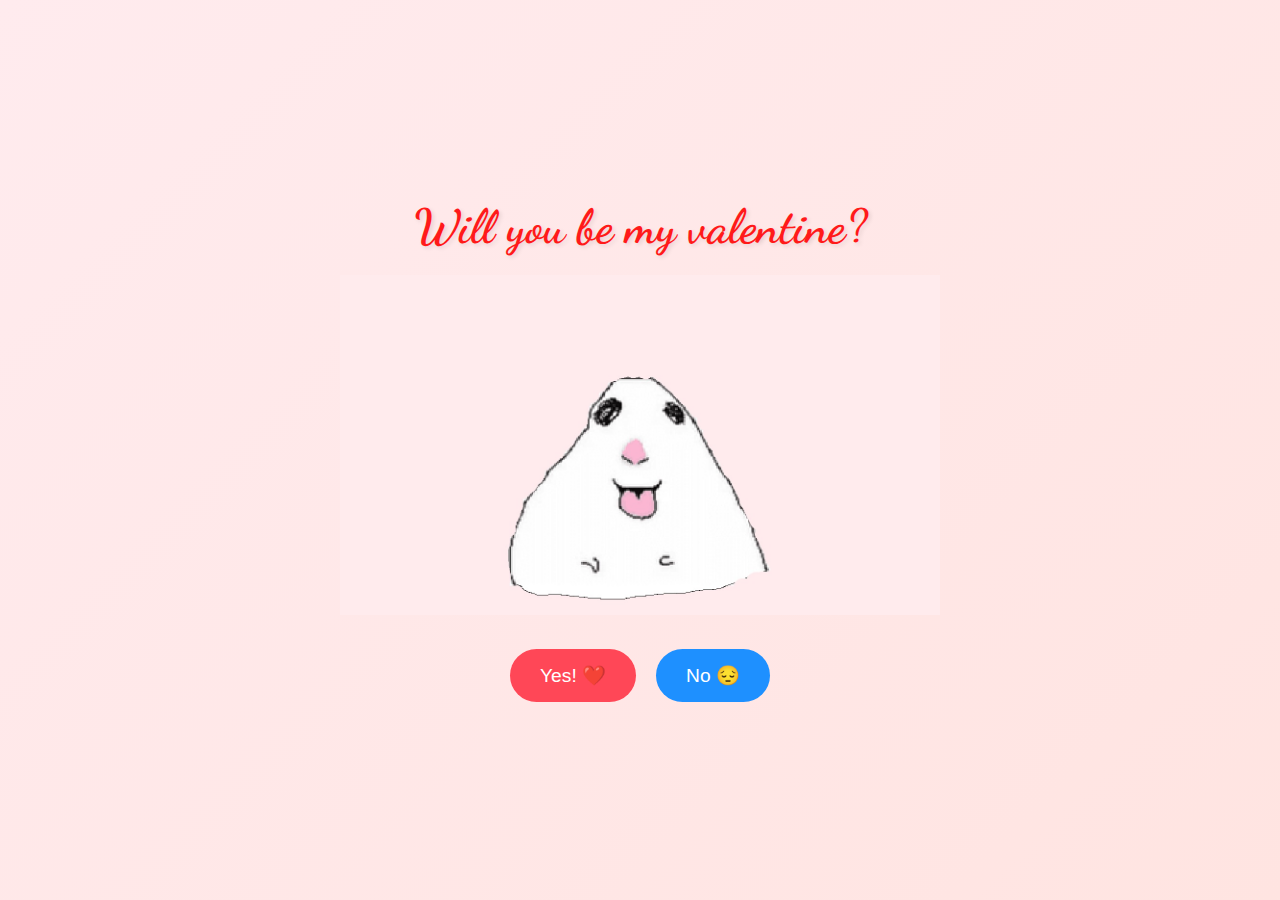
<file: index.html>
<!DOCTYPE html>
<html lang="en">
<head>
  <meta charset="UTF-8">
  <meta name="viewport" content="width=device-width, initial-scale=1.0">
  <title>Be My Valentine?</title>
  <link rel="preconnect" href="https://fonts.googleapis.com">
  <link rel="preconnect" href="https://fonts.gstatic.com" crossorigin>
  <link href="https://fonts.googleapis.com/css2?family=Dancing+Script:wght@700&family=Pacifico&display=swap" rel="stylesheet">
  <link rel="stylesheet" href="style.css">
</head>
<body>
  
  <div class="container">
    <h1 class="valentine-question">Will you be my valentine?</h1>
    <img src="PIC2.jpg" alt="Will you be my Valentine?">
    <div class="buttons">
      <a href="yes.html" class="button yes">Yes! ❤️</a>
      <a href="no.html" class="button no">No 😔</a>
    </div>
  </div>
</body>

</html>
</file>
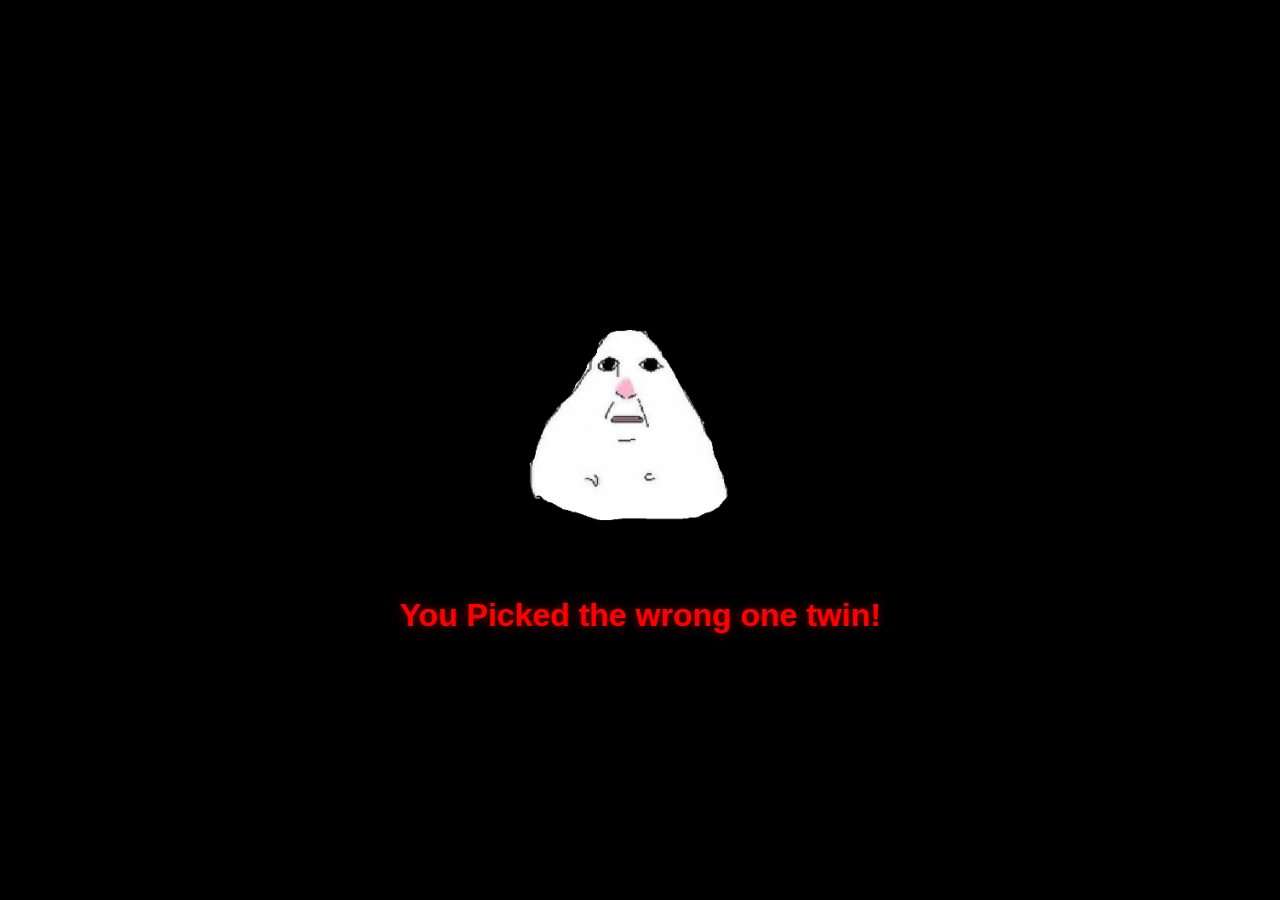
<file: no.html>
<!DOCTYPE html>
<html lang="en">
<head>
  <meta charset="UTF-8">
  <meta name="viewport" content="width=device-width, initial-scale=1.0, maximum-scale=1.0, user-scalable=yes">
  <title>Oh No! 😿</title>
  <style>
    body {
      margin: 0;
      padding: 0;
      background: black;
      display: flex;
      justify-content: center;
      align-items: center;
      min-height: 100vh;
      font-family: Arial, sans-serif;
      overflow-x: hidden;
      width: 100%;
    }
    
    .container {
      text-align: center;
      padding: 20px;
      max-width: 600px;
      width: 100%;
      box-sizing: border-box;
    }
    
    img {
      max-width: 95%; /* Fixed from 120% to 60% */
      height: auto;
      margin-bottom: 30px;
      display: block;
      margin-left: auto;
      margin-right: auto;
    }
    
    .message {
      color: #ff0000;
      font-size: 2rem;
      font-weight: bold;
      text-shadow: 0 0 10px rgba(255, 0, 0, 0.5);
      margin: 20px 0 0 0;
      padding: 0 10px;
      word-break: break-word;
   
    
    /* === MOBILE OPTIMIZATIONS === */
    
    /* Tablets and small desktops */
    @media screen and (max-width: 768px) {
      .message {
        font-size: 1.8rem;
      }
      
      img {
        max-width: 140%;
      }
    }
    
    /* Mobile phones */
    @media screen and (max-width: 600px) {
      .container {
        padding: 15px;
      }
      
      .message {
        font-size: 1.6rem; /* Smaller text on mobile */
        margin-top: 15px;
      }
      
      img {
        max-width: 80%; /* Larger image on mobile for better visibility */
        margin-bottom: 20px;
      }
      
      .back-button {
        margin-top: 30px;
        padding: 14px 30px; /* Larger touch target */
        font-size: 1.1rem;
        width: 80%;
        max-width: 280px;
        box-sizing: border-box;
      }
    }
    
    /* Small phones */
    @media screen and (max-width: 400px) {
      .message {
        font-size: 1.4rem;
      }
      
      img {
        max-width: 90%;
      }
      
      .back-button {
        width: 90%;
        padding: 14px 20px;
      }
    }
    
    /* Landscape orientation */
    @media screen and (max-width: 900px) and (orientation: landscape) {
      body {
        padding: 20px 0;
      }
      
      .container {
        display: flex;
        flex-direction: row;
        align-items: center;
        justify-content: center;
        gap: 30px;
        max-width: 100%;
      }
      
      .left-content {
        flex: 1;
      }
      
      .right-content {
        flex: 1;
      }
      
      .message {
        font-size: 1.6rem;
        margin-top: 0;
      }
      
      img {
        max-width: 70%;
        margin-bottom: 10px;
      }
      
      .back-button {
        margin-top: 20px;
        width: auto;
      }
    }
    
    /* Prevent hover effects on mobile (prevents stuck states) */
    @media (hover: none) and (pointer: coarse) {
      .back-button:hover {
        background: #333; /* Same as normal state */
      }
    }
    
    /* Fix for iOS tap highlight */
    a, .back-button {
      -webkit-tap-highlight-color: transparent;
    }
  </style>
</head>
<body>
  <div class="container">
    <div class="left-content">
      <img src="PIC3.jpg" alt="Give it back!">
    </div>
    <div class="right-content">
      <p class="message">You Picked the wrong one twin! </p>
      
      <!-- OPTIONAL: Add this "Go Back" button for better mobile navigation -->
      <!-- Comment this out if you don't want it -->
      <div>
        
      </div>
    </div>
  </div>
</body>
</html>
</file>
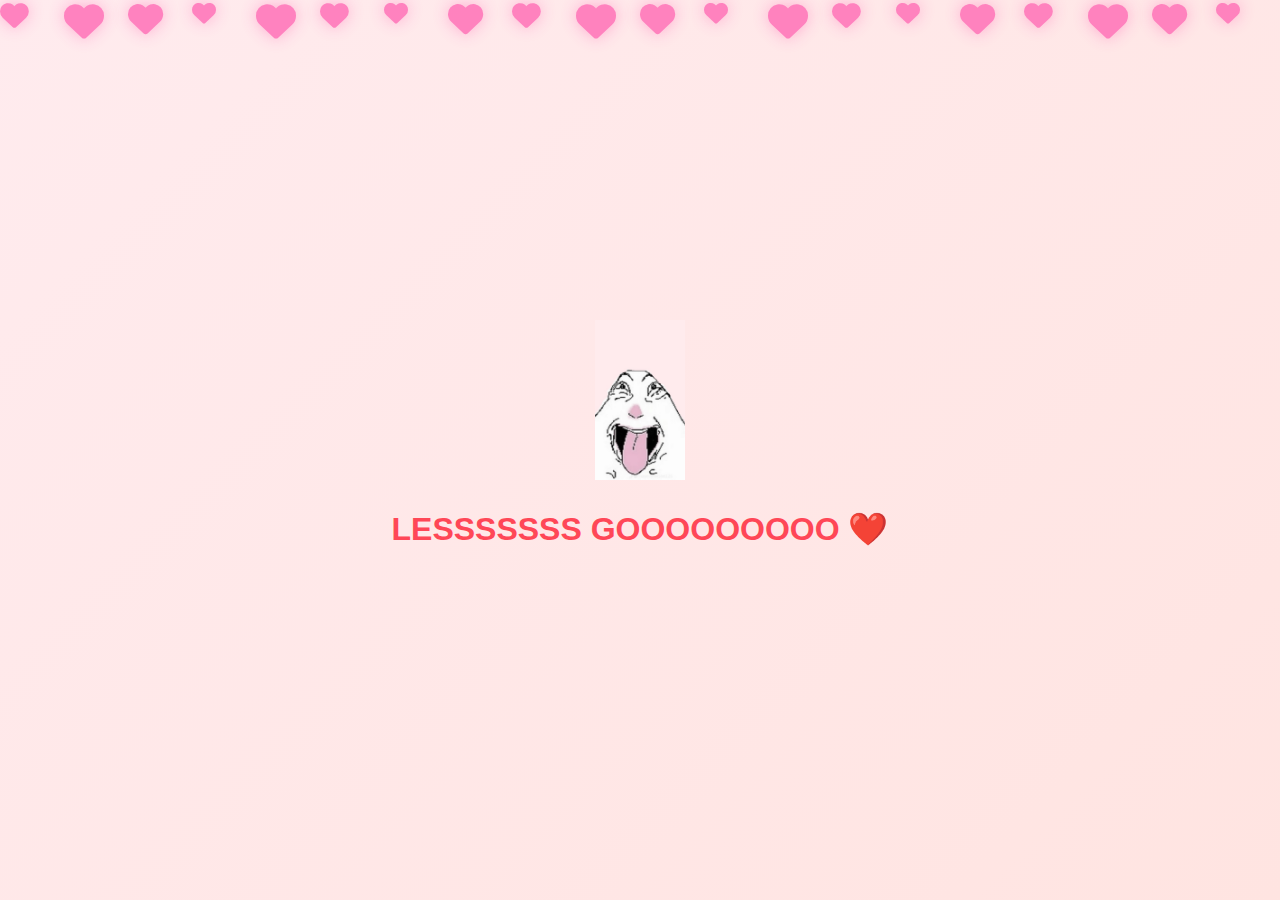
<file: yes.html>
<!DOCTYPE html>
<html lang="en">
<head>
  <meta charset="UTF-8">
  <meta name="viewport" content="width=device-width, initial-scale=1.0">
  <title>LESSSSSSSSS GOOOOOO ❤️</title>
  <!-- Font Awesome for beautiful heart icons -->
  <link rel="stylesheet" href="https://cdnjs.cloudflare.com/ajax/libs/font-awesome/6.0.0/css/all.min.css">
  <!-- Custom styles -->
  <link rel="stylesheet" href="style.css">
  <style>
    .message {
      color: #ff4757;
      font-size: 2rem;
      font-weight: bold;
      margin-top: 30px;
    }
    
    /* IMAGE CROPPING - Removes sides, keeps center */
    .image-wrapper {
      width: 80%;
      max-width: 90px;  /* Adjust overall width */
      height: 160px;     /* Adjust height to control cropping */
      margin: 0 auto 30px auto;
      overflow: hidden;  /* This hides the cropped parts */
      border: none;
    }
    
    .image-wrapper img {
      width: 100%;
      height: 100%;
      object-fit: cover;     /* Crops to fill container */
      object-position: center; /* Keeps the center */
      display: block;
    }
    
    /* Mobile adjustments */
    @media screen and (max-width: 600px) {
      .image-wrapper {
        height: 280px;  /* Slightly shorter on mobile */
        max-width: 100%;
      }
    }
  </style>
</head>
<body>
  <!-- Falling hearts with Font Awesome icons -->
  <div class="hearts">
    <div class="heart"><i class="fas fa-heart"></i></div>
    <div class="heart"><i class="fas fa-heart"></i></div>
    <div class="heart"><i class="fas fa-heart"></i></div>
    <div class="heart"><i class="fas fa-heart"></i></div>
    <div class="heart"><i class="fas fa-heart"></i></div>
    <div class="heart"><i class="fas fa-heart"></i></div>
    <div class="heart"><i class="fas fa-heart"></i></div>
    <div class="heart"><i class="fas fa-heart"></i></div>
    <div class="heart"><i class="fas fa-heart"></i></div>
    <div class="heart"><i class="fas fa-heart"></i></div>
    <div class="heart"><i class="fas fa-heart"></i></div>
    <div class="heart"><i class="fas fa-heart"></i></div>
    <div class="heart"><i class="fas fa-heart"></i></div>
    <div class="heart"><i class="fas fa-heart"></i></div>
    <div class="heart"><i class="fas fa-heart"></i></div>
    <div class="heart"><i class="fas fa-heart"></i></div>
    <div class="heart"><i class="fas fa-heart"></i></div>
    <div class="heart"><i class="fas fa-heart"></i></div>
    <div class="heart"><i class="fas fa-heart"></i></div>
    <div class="heart"><i class="fas fa-heart"></i></div>
  </div>

  <div class="container">
    <!-- Image wrapper with cropping -->
    <div class="image-wrapper">
      <img src="PIC4.jpg" alt="Happy Valentine's Day!">
    </div>
    <p class="message">LESSSSSSS GOOOOOOOOO ❤️</p>
  </div>
</body>
</html>
</file>
<file: style.css>
body {
  margin: 0;
  padding: 0;
  font-family: Arial, sans-serif;
  background: linear-gradient(135deg, #ffebee, #ffe4e1);
  color: #333;
  display: flex;
  justify-content: center;
  align-items: center;
  min-height: 100vh;
  overflow: hidden;
  position: relative;
}

.container {
  text-align: center;
  padding: 20px;
  max-width: 600px;
  z-index: 1;
}

.valentine-question {
  font-family: 'Dancing Script', 'Pacifico', cursive;
  color: #ff1a1a;
  font-size: 3rem;
  margin-bottom: 20px;
  margin-top: 0;
  text-shadow: 2px 2px 4px rgba(0, 0, 0, 0.1);
  animation: pulse 2s ease-in-out infinite;
}

@keyframes pulse {
  0% { transform: scale(1); }
  50% { transform: scale(1.05); }
  100% { transform: scale(1); }
}

img {
  max-width: 100%;
  height: auto;
  margin-bottom: 30px;
  border: none;
  border-radius: 0;
  box-shadow: none;
  outline: none;
}

.buttons {
  display: flex;
  justify-content: center;
  gap: 20px;
}

.button {
  padding: 15px 30px;
  font-size: 1.2rem;
  text-decoration: none;
  color: white;
  border-radius: 50px;
  cursor: pointer;
  transition: transform 0.3s;
}

.button:hover {
  transform: scale(1.05);
}

.yes {
  background: #ff4757;
}

.no {
  background: #1e90ff;
}

.message {
  font-size: 1.5rem;
  font-weight: bold;
}

/* Falling Hearts Animation - Font Awesome Version */
.hearts {
  position: absolute;
  top: 0;
  left: 0;
  width: 100%;
  height: 100%;
  overflow: hidden;
  pointer-events: none;
  z-index: 0;
}

.heart {
  position: absolute;
  font-size: 2rem;
  opacity: 0.8;
  animation: fall linear infinite;
}

/* ALL HEARTS NOW PINK - Uniform color */
.heart i {
  color: #ff69b4; /* Hot pink - same for all hearts */
  filter: drop-shadow(0 0 8px rgba(255, 105, 180, 0.6)); /* Pink glow */
}

/* Size variations only - no color variations */
.heart:nth-child(4n) { font-size: 1.8rem; }
.heart:nth-child(4n+1) { font-size: 2.2rem; }
.heart:nth-child(4n+2) { font-size: 2.5rem; }
.heart:nth-child(4n+3) { font-size: 1.5rem; }

@keyframes fall {
  0% {
    transform: translateY(-10%);
    opacity: 0.8;
  }
  100% {
    transform: translateY(100vh);
    opacity: 0;
  }
}

/* Heart positions and timing */
.heart:nth-child(1) { left: 10%; animation-duration: 8s; animation-delay: 0s; }
.heart:nth-child(2) { left: 20%; animation-duration: 10s; animation-delay: 0s; }
.heart:nth-child(3) { left: 30%; animation-duration: 6s; animation-delay: 0s; }
.heart:nth-child(4) { left: 40%; animation-duration: 12s; animation-delay: 0s; }
.heart:nth-child(5) { left: 50%; animation-duration: 7s; animation-delay: 0s; }
.heart:nth-child(6) { left: 60%; animation-duration: 9s; animation-delay: 0s; }
.heart:nth-child(7) { left: 70%; animation-duration: 11s; animation-delay: 0s; }
.heart:nth-child(8) { left: 80%; animation-duration: 8s; animation-delay: 0s; }
.heart:nth-child(9) { left: 90%; animation-duration: 10s; animation-delay: 0s; }
.heart:nth-child(10) { left: 5%; animation-duration: 12s; animation-delay: 0s; }
.heart:nth-child(11) { left: 15%; animation-duration: 7s; animation-delay: 0s; }
.heart:nth-child(12) { left: 25%; animation-duration: 9s; animation-delay: 0s; }
.heart:nth-child(13) { left: 35%; animation-duration: 11s; animation-delay: 0s; }
.heart:nth-child(14) { left: 45%; animation-duration: 6s; animation-delay: 0s; }
.heart:nth-child(15) { left: 55%; animation-duration: 8s; animation-delay: 0s; }
.heart:nth-child(16) { left: 65%; animation-duration: 10s; animation-delay: 0s; }
.heart:nth-child(17) { left: 75%; animation-duration: 12s; animation-delay: 0s; }
.heart:nth-child(18) { left: 85%; animation-duration: 7s; animation-delay: 0s; }
.heart:nth-child(19) { left: 95%; animation-duration: 9s; animation-delay: 0s; }
.heart:nth-child(20) { left: 0%; animation-duration: 11s; animation-delay: 0s; }
</file>
